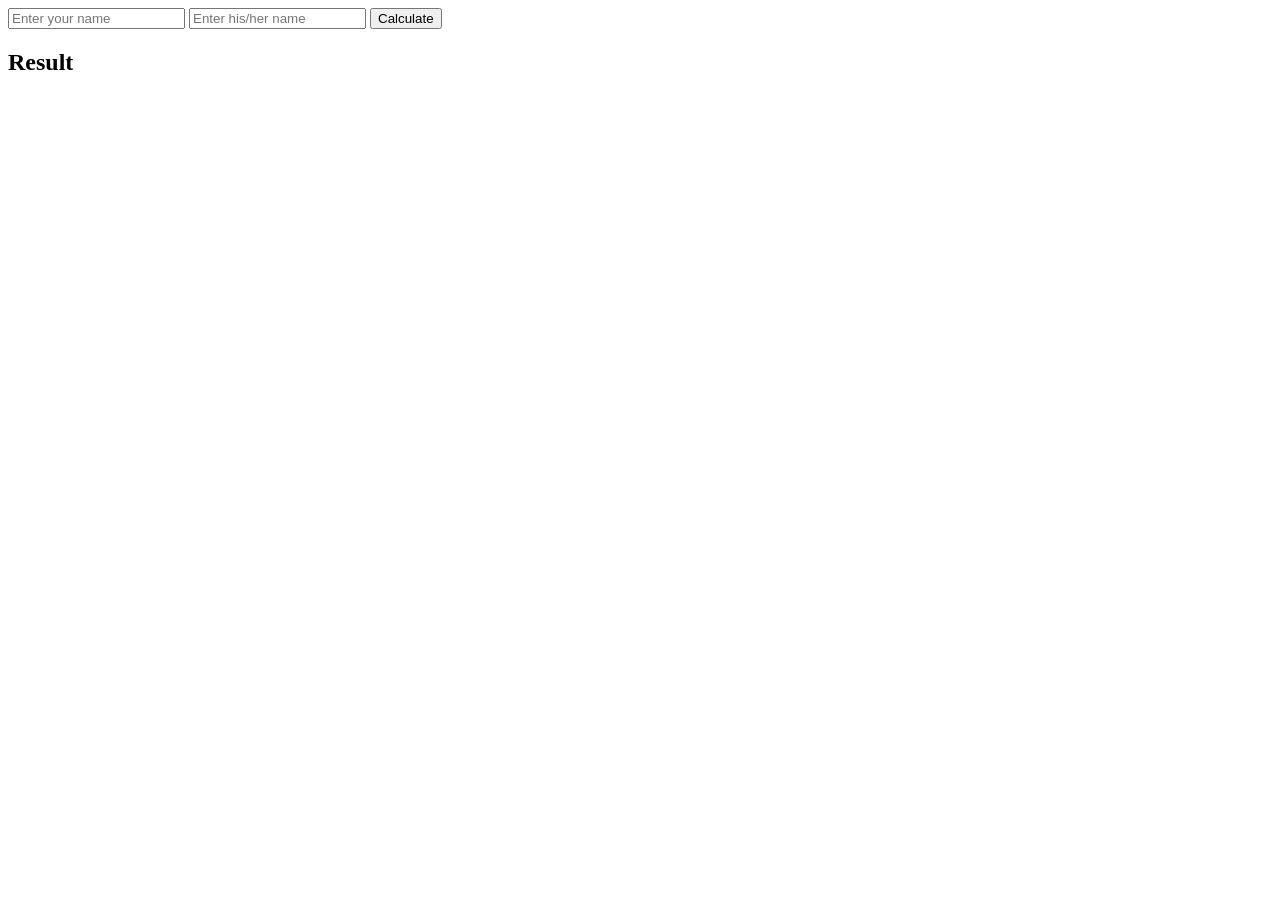
<file: cal.html>
<!DOCTYPE html>
<html lang="en">

<head>
    <meta charset="UTF-8">
    <title>Friendship Calculator</title>
</head>

<body>

    <input type="text" id="name1" placeholder="Enter your name">

    <input type="text" id="name2" placeholder="Enter his/her name">

    <button onclick="cal()">Calculate</button>

    <h2 id="res">Result</h2>

    <script>
        function cal() {

            var name1 = document.getElementById("name1").value;

            var name2 = document.getElementById("name2").value;

            var result = Math.floor(Math.random() * 101);

            var res = document.getElementById("res");

            res.innerHTML =
                "The friendship percentage between " +
                name1 + " and " + name2 +
                " is: " + result + "%";
        }
    </script>

</body>

</html>
</file>
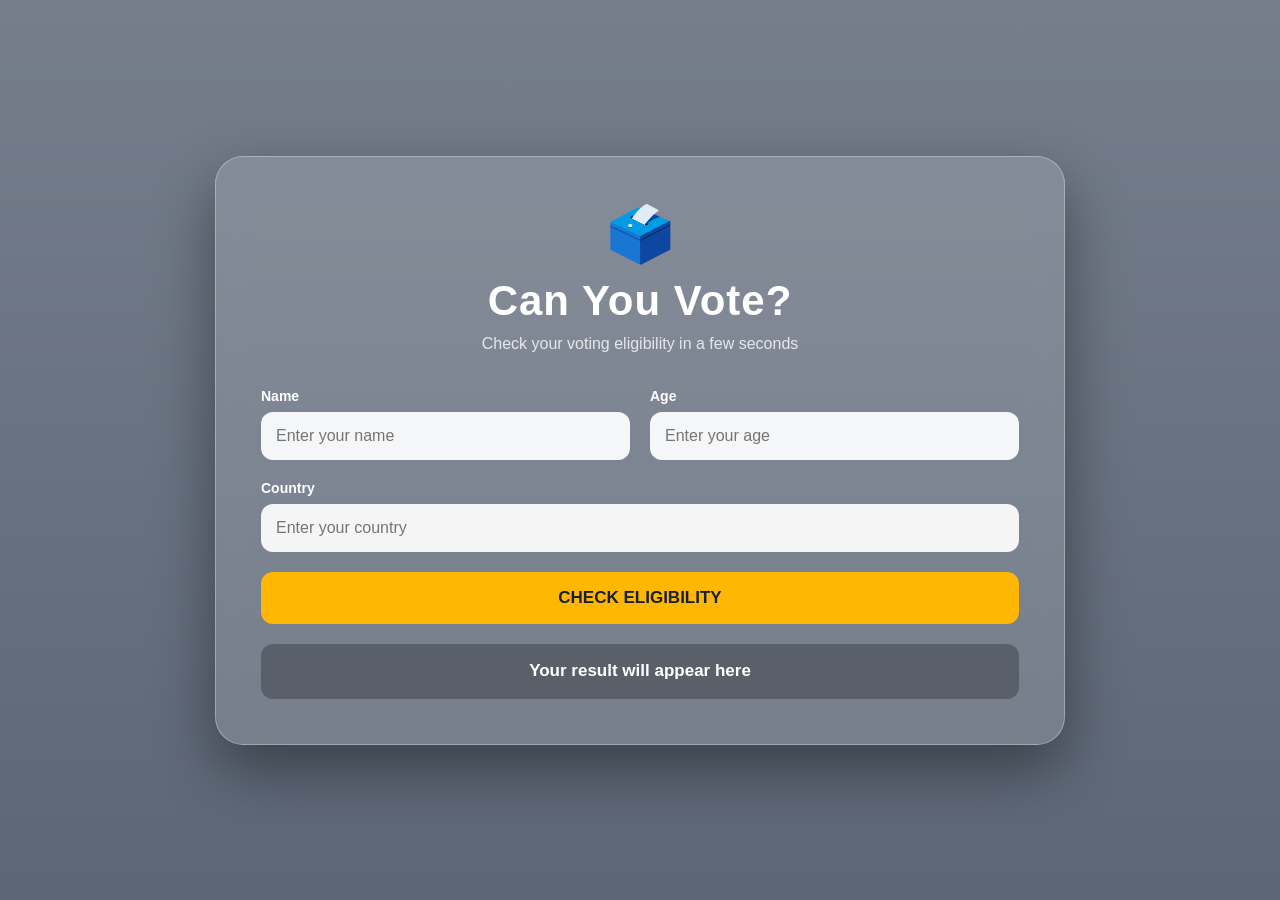
<file: v1.html>
<!DOCTYPE html>
<html lang="en">
<head>
    <meta charset="UTF-8">
    <meta name="viewport" content="width=device-width, initial-scale=1.0">
    <title>Vote Eligibility</title>

    <style>
        * {
            margin: 0;
            padding: 0;
            box-sizing: border-box;
            font-family: Arial, sans-serif;
        }

        body {
            min-height: 100vh;
            background-image:
                linear-gradient(rgba(5, 20, 45, 0.55), rgba(5, 20, 45, 0.65)),
                url("https://images.unsplash.com/photo-1524492412937-b28074a5d7da?auto=format&fit=crop&w=2000&q=85");
            background-size: cover;
            background-position: center;
            background-attachment: fixed;

            display: flex;
            align-items: center;
            justify-content: center;
        }

        .box {
            width: 850px;
            padding: 45px;
            border-radius: 28px;

            background: rgba(255, 255, 255, 0.14);
            backdrop-filter: blur(15px);

            border: 1px solid rgba(255, 255, 255, 0.3);

            box-shadow: 0 25px 60px rgba(0, 0, 0, 0.4);

            color: white;
        }

        .heading {
            text-align: center;
            margin-bottom: 35px;
        }

        .heading .symbol {
            font-size: 55px;
            margin-bottom: 10px;
        }

        .heading h1 {
            font-size: 42px;
            letter-spacing: 1px;
        }

        .heading p {
            margin-top: 10px;
            color: #e5e7eb;
            font-size: 16px;
        }

        .form-area {
            display: grid;
            grid-template-columns: 1fr 1fr;
            gap: 20px;
        }

        .input-group {
            display: flex;
            flex-direction: column;
        }

        .input-group label {
            margin-bottom: 8px;
            font-size: 14px;
            font-weight: bold;
        }

        .input-group input {
            padding: 15px;
            border: none;
            outline: none;
            border-radius: 12px;

            background: rgba(255, 255, 255, 0.92);
            color: #172033;

            font-size: 16px;
        }

        .input-group input:focus {
            box-shadow: 0 0 0 3px rgba(255, 193, 7, 0.6);
        }

        .full {
            grid-column: span 2;
        }

        button {
            grid-column: span 2;

            padding: 16px;

            border: none;
            border-radius: 12px;

            background: #ffb703;
            color: #172033;

            font-size: 17px;
            font-weight: bold;

            cursor: pointer;

            transition: 0.3s;
        }

        button:hover {
            background: #ffd166;
            transform: translateY(-3px);
            box-shadow: 0 10px 25px rgba(0, 0, 0, 0.25);
        }

        #Answer {
            grid-column: span 2;

            min-height: 55px;

            display: flex;
            align-items: center;
            justify-content: center;

            padding: 15px;

            border-radius: 12px;

            background: rgba(0, 0, 0, 0.25);

            font-size: 17px;
            font-weight: bold;

            text-align: center;
        }

        .eligible {
            background: rgba(34, 197, 94, 0.85) !important;
        }

        .not-eligible {
            background: rgba(220, 38, 38, 0.85) !important;
        }

        @media (max-width: 700px) {

            .box {
                width: 90%;
                padding: 30px;
            }

            .form-area {
                grid-template-columns: 1fr;
            }

            .full,
            button,
            #Answer {
                grid-column: span 1;
            }

            .heading h1 {
                font-size: 32px;
            }
        }
    </style>
</head>

<body>

    <div class="box">

        <div class="heading">
            <div class="symbol">🗳️</div>

            <h1>Can You Vote?</h1>

            <p>Check your voting eligibility in a few seconds</p>
        </div>

        <div class="form-area">

            <div class="input-group">
                <label>Name</label>
                <input
                    type="text"
                    id="name"
                    placeholder="Enter your name">
            </div>

            <div class="input-group">
                <label>Age</label>
                <input
                    type="number"
                    id="age"
                    placeholder="Enter your age">
            </div>

            <div class="input-group full">
                <label>Country</label>
                <input
                    type="text"
                    id="country"
                    placeholder="Enter your country">
            </div>

            <button onclick="vote()">
                CHECK ELIGIBILITY
            </button>

            <div id="Answer">
                Your result will appear here
            </div>

        </div>

    </div>

    <script src="vote.js"></script>

</body>
</html>
</file>
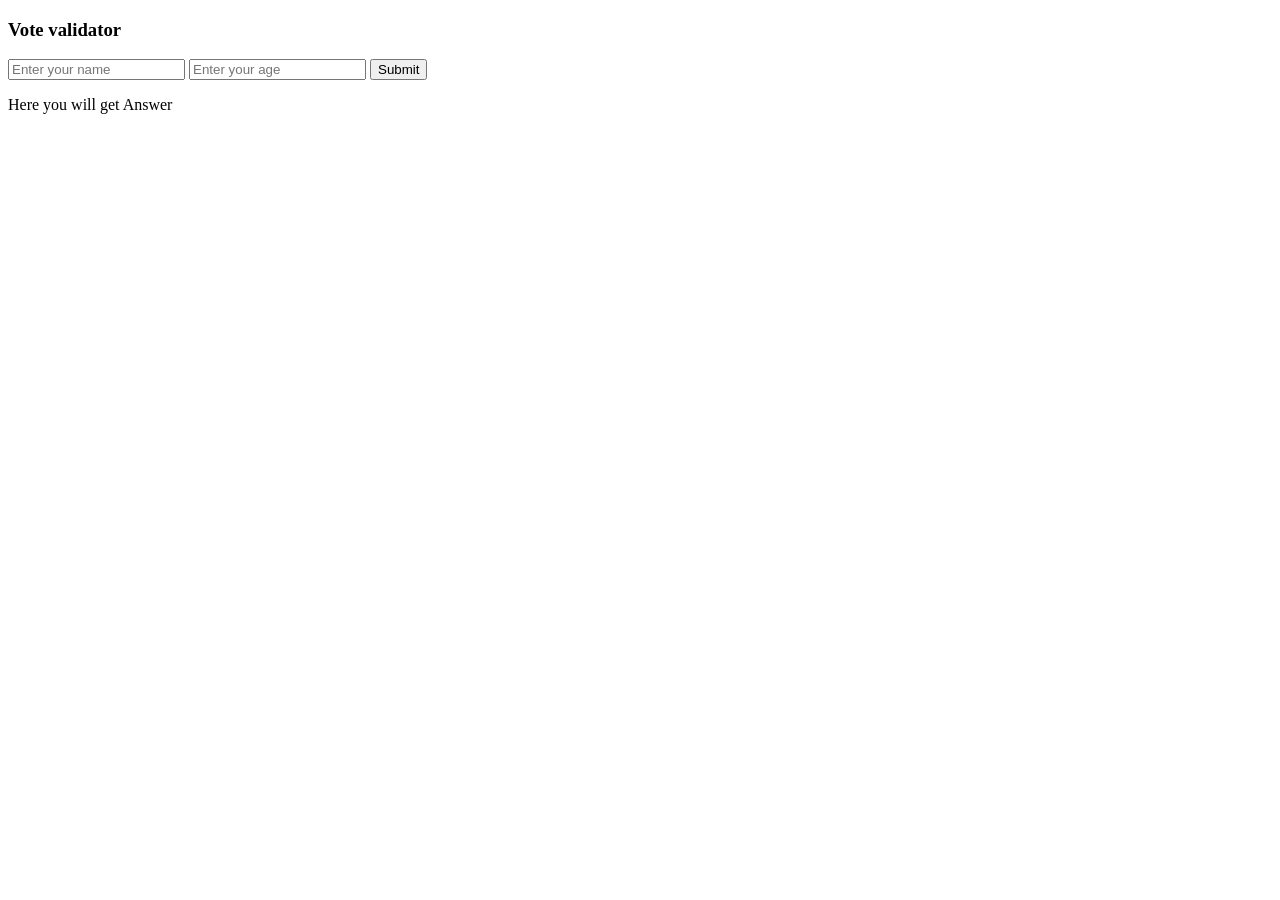
<file: vote.html>
<!DOCTYPE html>
<html lang="en">
<head>
    <meta charset="UTF-8">
  
</head>
<body>
<h3>Vote validator</h3>
<input type=""text
 name="" id="name"
 placeholder="Enter your name">
<input type="number" name="" id="age"
 placeholder="Enter your age">  
 <button onclick="vote()">Submit</button>
 <p id="Answer">Here you will get Answer</p>
 <script src="vote.js"></script>
</body>
</html>
</file>
